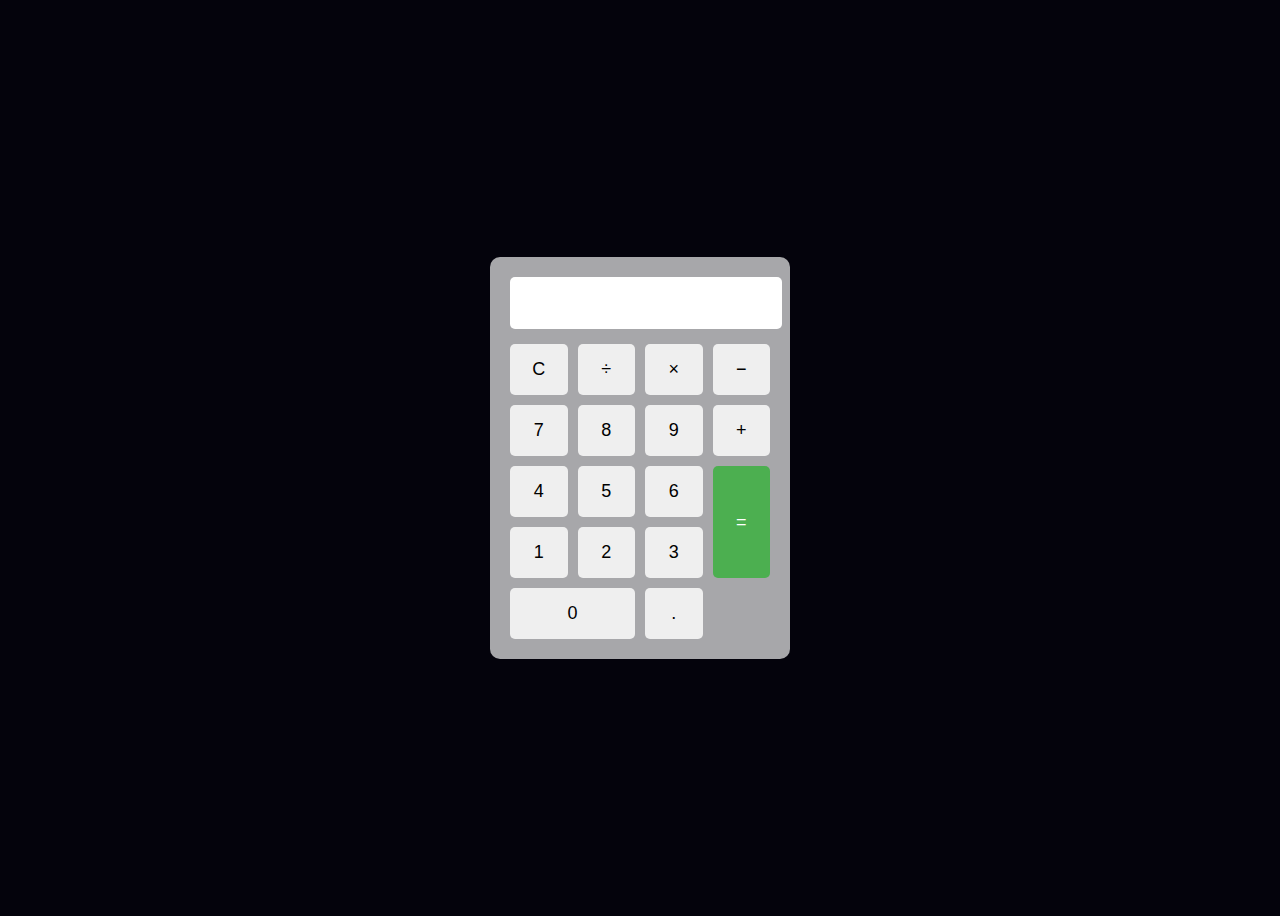
<file: Calculator/index.html>
<!DOCTYPE html>
<html lang="en">
<head>
    <meta charset="UTF-8">
    <title>Basic Calculator</title>
    <link rel="stylesheet" href="style.css">
</head>
<body>

<div class="calculator">
    <input type="text" id="display" disabled>

    <div class="buttons">
        <button onclick="clearDisplay()">C</button>
        <button onclick="appendValue('/')">÷</button>
        <button onclick="appendValue('*')">×</button>
        <button onclick="appendValue('-')">−</button>

        <button onclick="appendValue('7')">7</button>
        <button onclick="appendValue('8')">8</button>
        <button onclick="appendValue('9')">9</button>
        <button onclick="appendValue('+')">+</button>

        <button onclick="appendValue('4')">4</button>
        <button onclick="appendValue('5')">5</button>
        <button onclick="appendValue('6')">6</button>
        <button onclick="calculate()" class="equal">=</button>

        <button onclick="appendValue('1')">1</button>
        <button onclick="appendValue('2')">2</button>
        <button onclick="appendValue('3')">3</button>

        <button onclick="appendValue('0')" class="zero">0</button>
        <button onclick="appendValue('.')">.</button>
    </div>
</div>

<script src="script.js"></script>
</body>
</html>
</file>
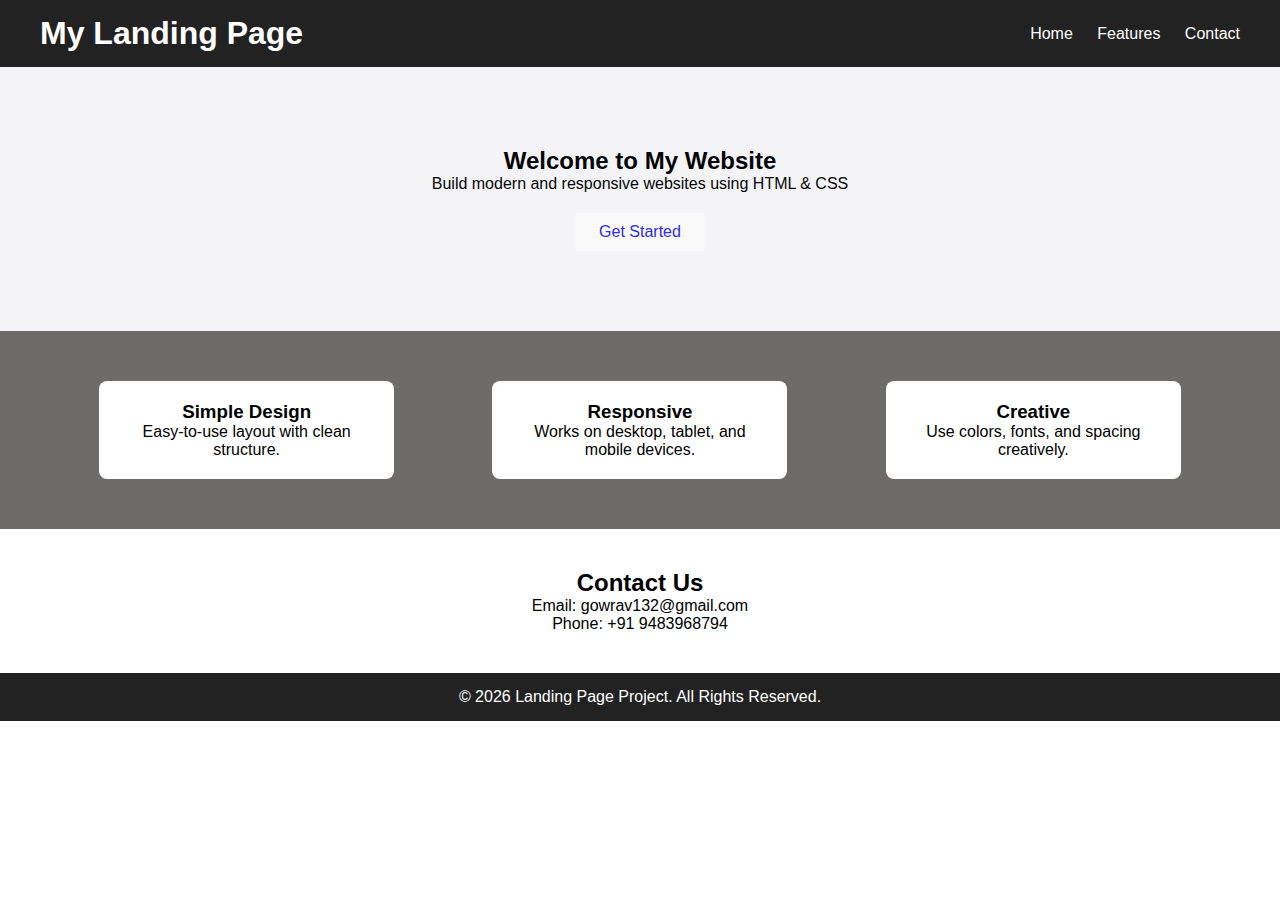
<file: Landing page/index.html>
<!DOCTYPE html>
<html lang="en">
<head>
    <meta charset="UTF-8">
    <title>Landing Page</title>
    <link rel="stylesheet" href="style.css">
</head>
<body>

<!-- Header -->
<header>
    <h1>My Landing Page</h1>
    <nav>
        <a href="#home">Home</a>
        <a href="#features">Features</a>
        <a href="#contact">Contact</a>
    </nav>
</header>

<!-- Hero Section -->
<section class="hero" id="home">
    <h2>Welcome to My Website</h2>
    <p>Build modern and responsive websites using HTML & CSS</p>
    <button>Get Started</button>
</section>

<!-- Features Section -->
<section class="features" id="features">
    <div class="box">
        <h3>Simple Design</h3>
        <p>Easy-to-use layout with clean structure.</p>
    </div>

    <div class="box">
        <h3>Responsive</h3>
        <p>Works on desktop, tablet, and mobile devices.</p>
    </div>

    <div class="box">
        <h3>Creative</h3>
        <p>Use colors, fonts, and spacing creatively.</p>
    </div>
</section>

<!-- Contact Section -->
<section class="contact" id="contact">
    <h2>Contact Us</h2>
    <p>Email: gowrav132@gmail.com</p>
    <p>Phone: +91 9483968794</p>
</section>

<!-- Footer -->
<footer>
    <p>© 2026 Landing Page Project. All Rights Reserved.</p>
</footer>

</body>
</html>
</file>
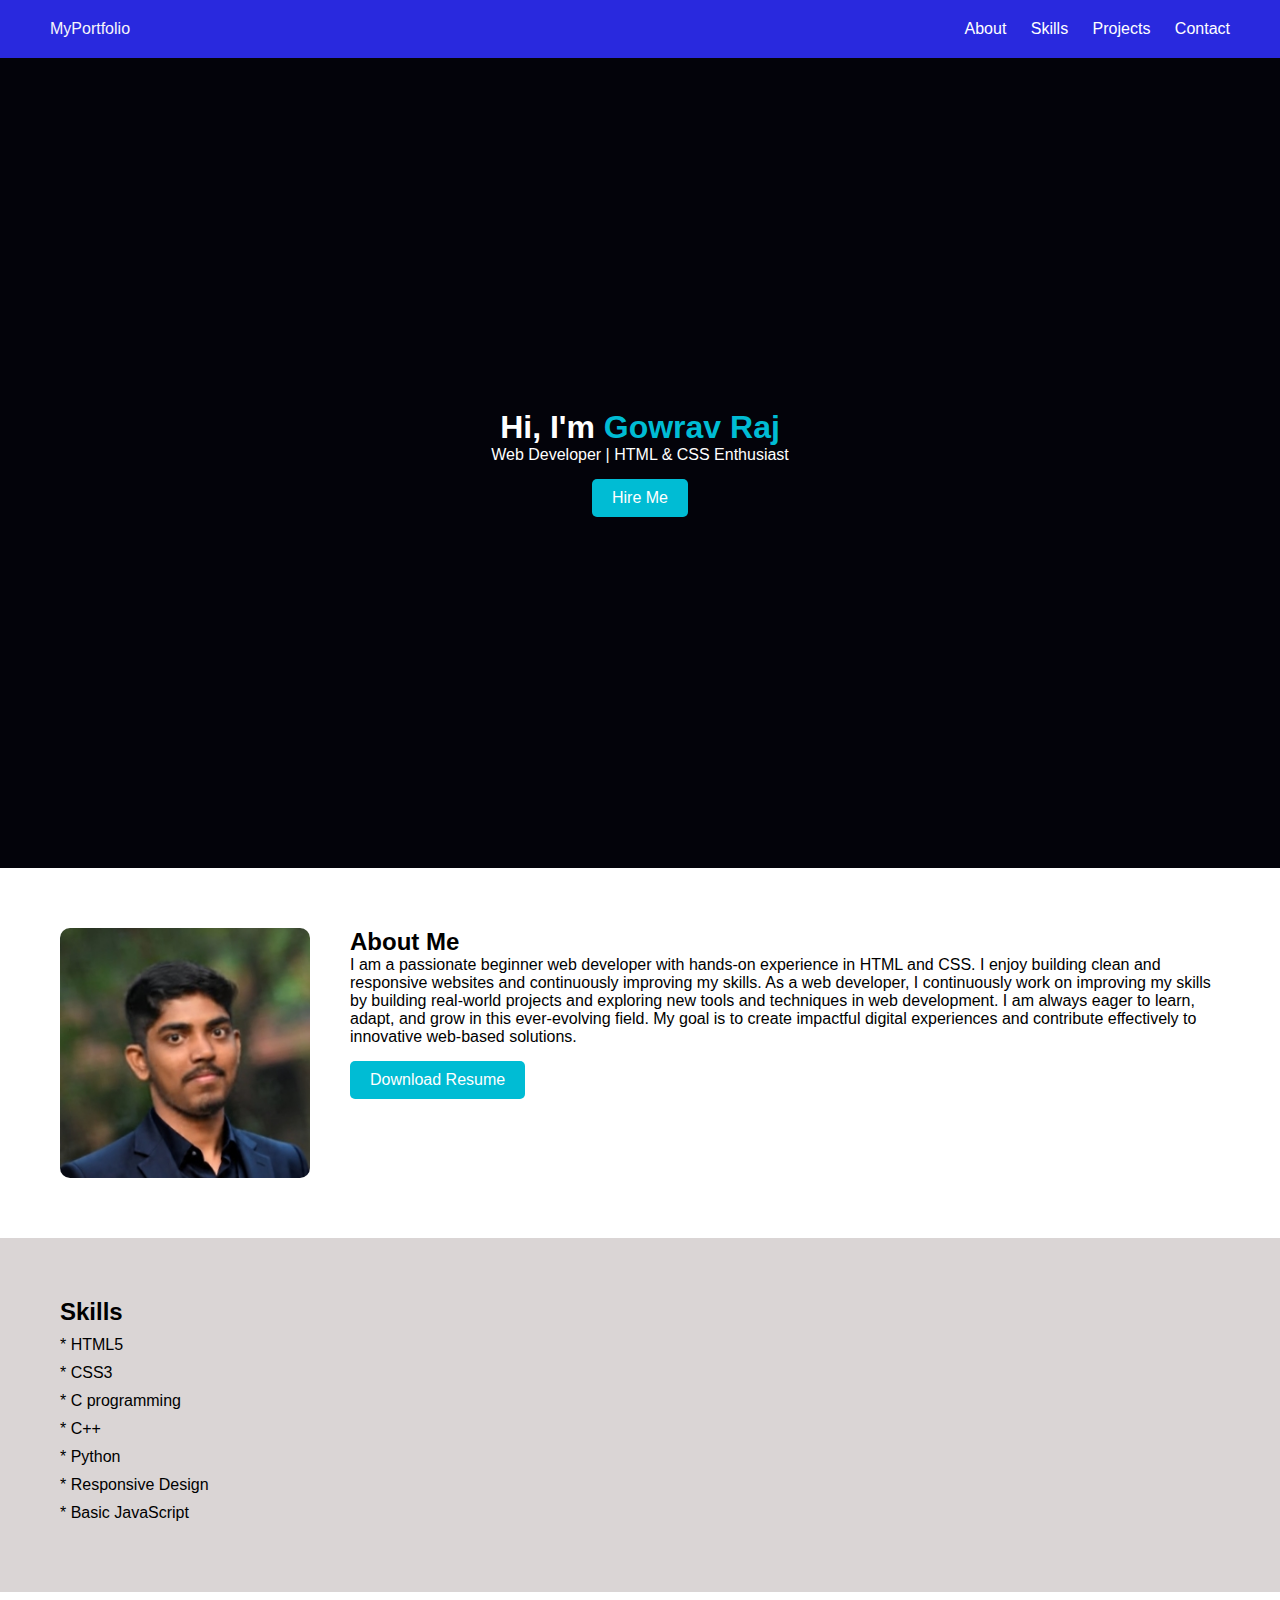
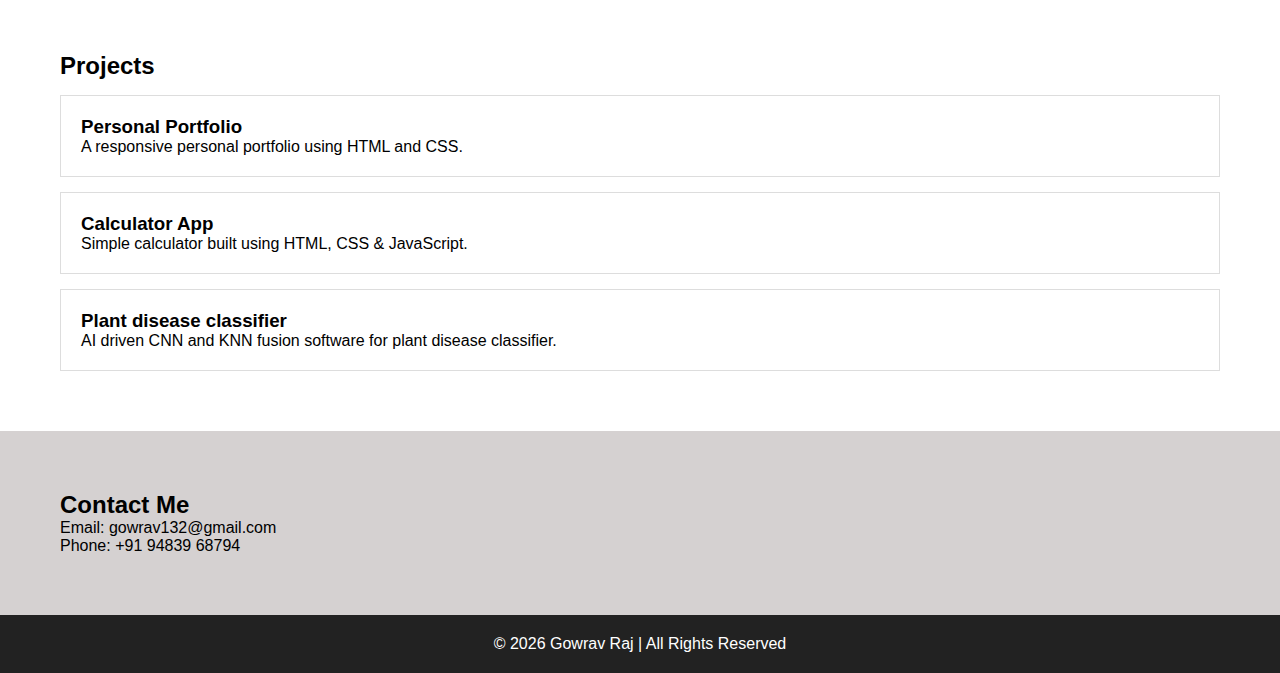
<file: Portfolio/index.html>
<!DOCTYPE html>
<html lang="en">
<head>
    <meta charset="UTF-8">
    <title>My Portfolio</title>
    <link rel="stylesheet" href="style.css">
</head>
<body>

<!-- Header Section -->
<header>
    <div class="logo">MyPortfolio</div>
    <nav>
        <a href="#about">About</a>
        <a href="#skills">Skills</a>
        <a href="#projects">Projects</a>
        <a href="#contact">Contact</a>
    </nav>
</header>

<!-- Hero Section -->
<section class="hero">
    <div class="hero-text">
        <h1>Hi, I'm <span>Gowrav Raj</span></h1>
        <p> Web Developer | HTML & CSS Enthusiast</p>
        <a href="#contact" class="btn">Hire Me</a>
    </div>
</section>

<!-- About Section -->
<section id="about" class="about">
    <img src="profile.jpeg" alt="Profile Image">
    <div>
        <h2>About Me</h2>
        <p>
            I am a passionate beginner web developer with hands-on experience
            in HTML and CSS. I enjoy building clean and responsive websites
            and continuously improving my skills.

            As a web developer, I continuously work on improving my skills by 
            building real-world projects and exploring new tools and 
            techniques in web development. I am always eager to learn, adapt, 
            and grow in this ever-evolving field. My goal is to create 
            impactful digital experiences and contribute effectively to 
            innovative web-based solutions.
        </p>
        <a href="resume.docx" class="btn" download>Download Resume</a>
    </div>
</section>

<!-- Skills Section -->
<section id="skills" class="skills">
    <h2>Skills</h2>
    <ul>
        <li>* HTML5</li>
        <li>* CSS3</li>
        <li>* C programming</li>
        <li>* C++</li>
        <li>* Python</li>
        <li>* Responsive Design</li>
        <li>* Basic JavaScript</li>
    </ul>
</section>

<!-- Projects Section -->
<section id="projects" class="projects">
    <h2>Projects</h2>

    <div class="project-card">
        <h3>Personal Portfolio</h3>
        <p>A responsive personal portfolio using HTML and CSS.</p>
    </div>

    <div class="project-card">
        <h3>Calculator App</h3>
        <p>Simple calculator built using HTML, CSS & JavaScript.</p>
    </div>

    <div class="project-card">
        <h3>Plant disease classifier</h3>
        <p>AI driven CNN and KNN fusion software for plant disease classifier.</p>
    </div>
</section>

<!-- Contact Section -->
<section id="contact" class="contact">
    <h2>Contact Me</h2>
    <p>Email: gowrav132@gmail.com</p>
    <p>Phone: +91 94839 68794</p>
</section>

<!-- Footer -->
<footer>
    <p>© 2026 Gowrav Raj | All Rights Reserved</p>
</footer>

</body>
</html>
</file>
<file: Calculator/style.css>
body {
    display: flex;
    justify-content: center;
    align-items: center;
    height: 100vh;
    background: #04030c;
    font-family: Arial, sans-serif;
}

.calculator {
    background: hsl(240, 2%, 66%);
    padding: 20px;
    border-radius: 10px;
    width: 260px;
}

#display {
    width: 100%;
    height: 50px;
    font-size: 22px;
    margin-bottom: 15px;
    text-align: right;
    padding-right: 10px;
    background: white;
    border: none;
    border-radius: 5px;
}

.buttons {
    display: grid;
    grid-template-columns: repeat(4, 1fr);
    gap: 10px;
}

button {
    padding: 15px;
    font-size: 18px;
    border: none;
    border-radius: 5px;
    cursor: pointer;
}

button:hover {
    background: #ddd;
}

.equal {
    grid-row: span 2;
    background: #4caf50;
    color: white;
}

.zero {
    grid-column: span 2;
}
</file>
<file: Landing page/style.css>
* {
    margin: 0;
    padding: 0;
    box-sizing: border-box;
    font-family: Arial, sans-serif;
}

/* Header */
header {
    background: #222;
    color: white;
    padding: 15px 40px;
    display: flex;
    justify-content: space-between;
    align-items: center;
}

header a {
    color: white;
    margin-left: 20px;
    text-decoration: none;
}

/* Hero Section */
.hero {
    background: #f4f4f6;
    color: rgb(4, 5, 7);
    text-align: center;
    padding: 80px 20px;
}

.hero button {
    margin-top: 20px;
    padding: 10px 25px;
    border: none;
    background: rgb(250, 249, 249);
    color: #2d2de4;
    font-size: 16px;
    cursor: pointer;
    border-radius: 5px;
}

/* Features Section */
.features {
    display: flex;
    justify-content: space-around;
    padding: 50px;
    background: #6e6b6b;
}

.box {
    background: white;
    padding: 20px;
    width: 25%;
    text-align: center;
    border-radius: 8px;
}

/* Contact */
.contact {
    text-align: center;
    padding: 40px;
}

/* Footer */
footer {
    background: #222;
    color: white;
    text-align: center;
    padding: 15px;
}
</file>
<file: Portfolio/style.css>
* {
    margin: 0;
    padding: 0;
    box-sizing: border-box;
    font-family: Arial, sans-serif;
}

/* Header */
header {
    display: flex;
    justify-content: space-between;
    padding: 20px 50px;
    background: #2929de;
    color: rgb(247, 246, 250);
}

header a {
    color: white;
    margin-left: 20px;
    text-decoration: none;
}

/* Hero */
.hero {
    height: 90vh;
    background: #03030a;
    display: flex;
    align-items: center;
    justify-content: center;
    color: white;
    text-align: center;
}

.hero span {
    color: #00bcd4;
}

.btn {
    display: inline-block;
    margin-top: 15px;
    padding: 10px 20px;
    background: #00bcd4;
    color: white;
    text-decoration: none;
    border-radius: 5px;
}

/* About */
.about {
    display: flex;
    padding: 60px;
    gap: 40px;
}

.about img {
    width: 250px;
    border-radius: 10px;
}

/* Skills */
.skills {
    padding: 60px;
    background: #dad5d5;
}

.skills ul {
    list-style: none;
}

.skills li {
    margin: 10px 0;
}

/* Projects */
.projects {
    padding: 60px;
}

.project-card {
    border: 1px solid #ddd;
    padding: 20px;
    margin-top: 15px;
}

/* Contact */
.contact {
    padding: 60px;
    background: #d5d1d1;
}

/* Footer */
footer {
    text-align: center;
    padding: 20px;
    background: #222;
    color: white;
}
</file>
